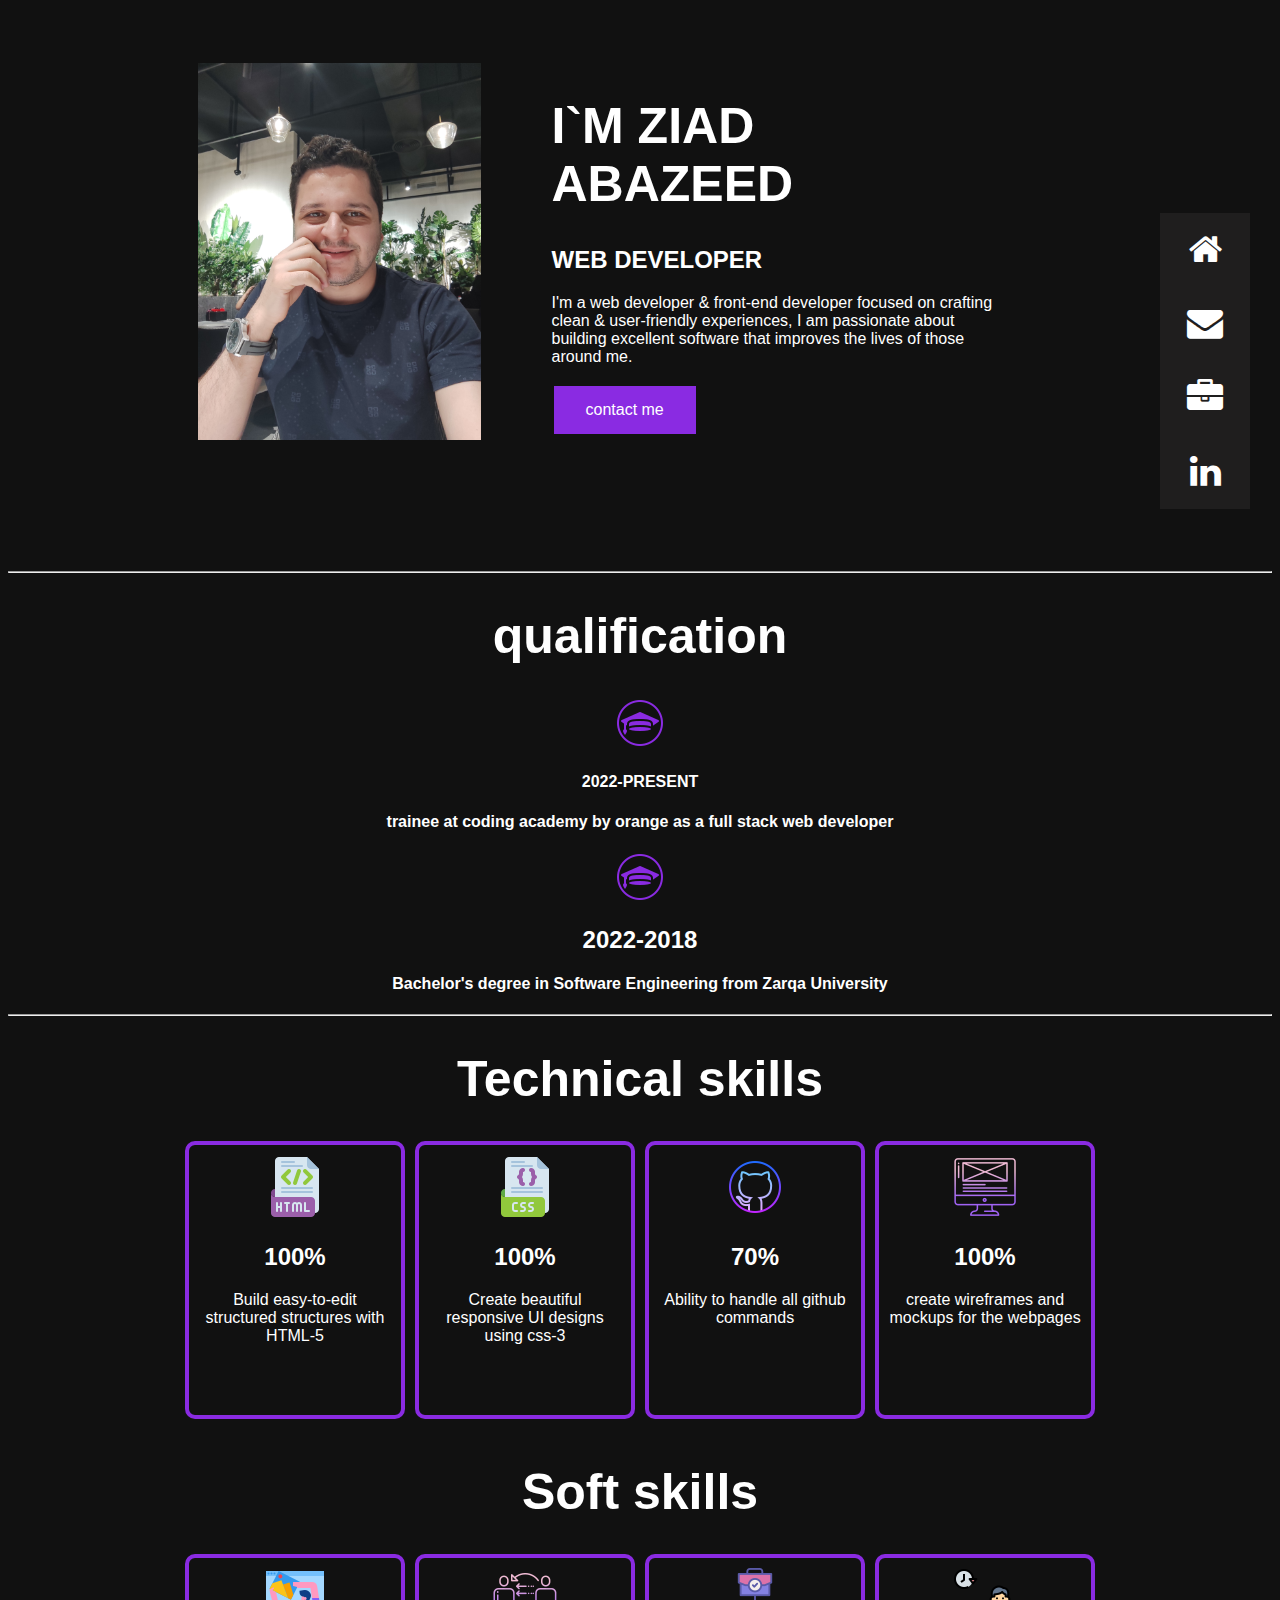
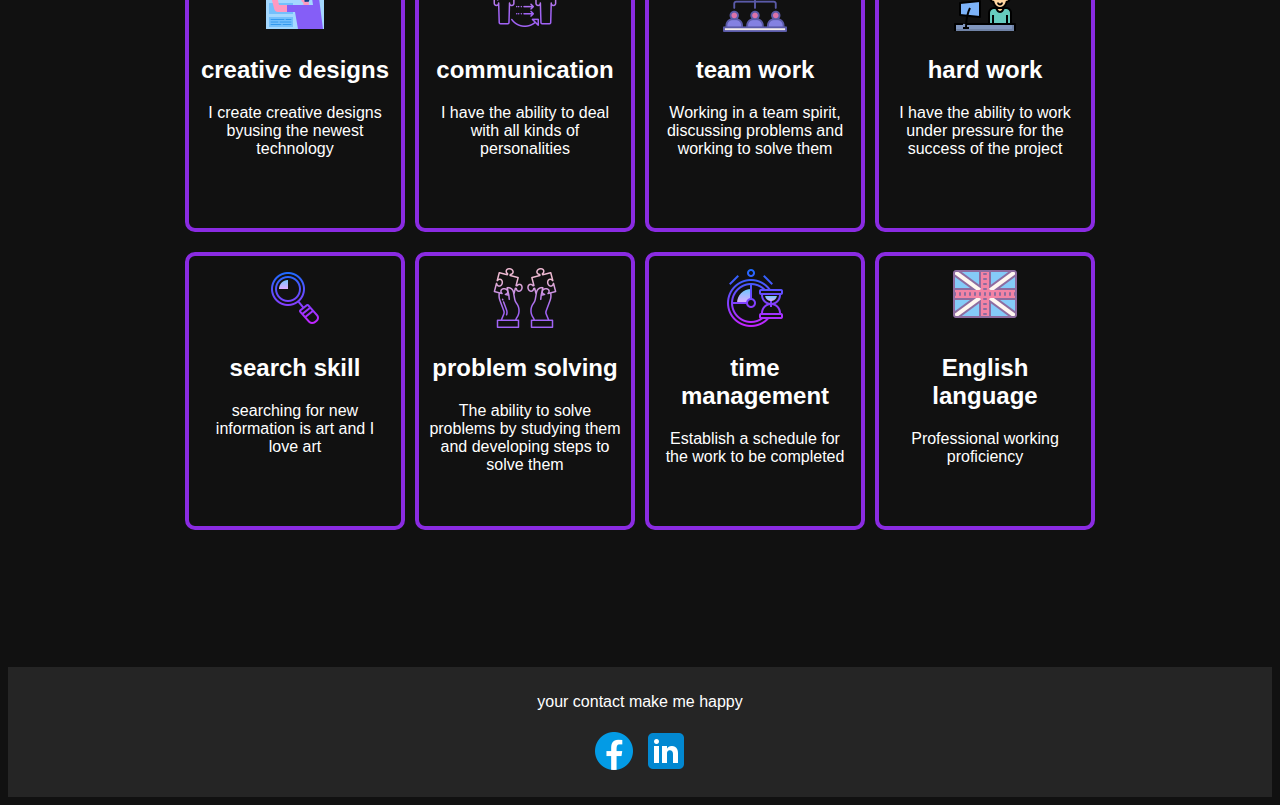
<file: Source Code/portfolio/index.html>
<!DOCTYPE html>
<html lang="en">

<head>
    <meta charset="UTF-8">
    <meta http-equiv="X-UA-Compatible" content="IE=edge">
    <meta name="viewport" content="width=device-width, initial-scale=1.0">
    <link rel="stylesheet" href="https://cdnjs.cloudflare.com/ajax/libs/font-awesome/4.7.0/css/font-awesome.min.css">
    <link rel="stylesheet" href="portfolio-style.css" />
    <title>Home</title>
</head>



<body>
    <header>
        <div class="icon-bar">
            <a title="home" href="index.html"><i class="fa fa-home"></i></a>
            <a title="contact me" href="contact.html" target="_blank"><i class="fa fa-envelope"></i></a>
            <a title="my projects" href="projects.html" target="_blank"><i class="fa fa-briefcase"></i></a>
            <a title="my linked in" href="https://www.linkedin.com/in/ziad-abazeed-529532244/" target="_blank"><i
                    class="fa fa-linkedin"></i></a>
        </div>
    </header>


    <div class="aboutme">
        <!--this dev has my image and intro about me-->
        <div class="about-image">
            <img id="profile-img" src="images/profile.jpg">
        </div>
        <div class="about-info">
            <div class="content">
                <h1>I`M ZIAD ABAZEED</h1>
                <h2>WEB DEVELOPER</h2>
                <p>I'm a web developer & front‑end developer focused on crafting clean & user‑friendly experiences, I am
                    passionate about building excellent software that improves the lives of those around me.</p>
                <a href="contact.html" class="button" target="_blank">contact me</a>
            </div>

        </div>
    </div>
    <hr>
    <div class="qualification">
        <h1>qualification</h1>

        <img src="images/icons8-education-50.png">
        <h4>2022-PRESENT</h4>
        <h4>trainee at coding academy by orange as a full stack web developer</h4>

        <img src="images/icons8-education-50.png">
        <h2>2022-2018</h2>
        <h4>Bachelor's degree in Software Engineering from Zarqa University</h4>


    </div>
    <hr>

    <div class="skills">
        <!--this is skill div has two divs the technical skills and Soft skills-->
        <h1>Technical skills</h1>
        <div class="technicalskills">
            <!--this div has technical skills-->
            <div class="tools">
                <!--tools div is contain the skill-->
                <div><img src="images/html-64.png"></div>
                <h2>100%</h2>
                <p>Build easy-to-edit structured structures with HTML-5</p>
            </div>

            <div class="tools">
                <div><img src="images/css-64.png"></div>
                <h2>100%</h2>
                <p>Create beautiful responsive UI designs using css-3</p>
            </div>
            <div class="tools">
                <div><img src="images/icons8-github-64.png"></div>
                <h2>70%</h2>
                <p>Ability to handle all github commands</p>
            </div>
            <div class="tools">
                <div><img src="images/icons8-wireframe-64.png"></div>
                <h2>100%</h2>
                <p>create wireframes and mockups for the webpages</p>
            </div>


        </div>
        <h1>Soft skills</h1>
        <div class="soft-skills">
            <!--this div has soft skills-->

            <div class="tools">
                <div><img src="images/icons8-creative-64.png"></div>
                <h2>creative designs</h4>
                    <p>I create creative designs byusing the newest technology</p>
            </div>
            <div class="tools">
                <div><img src="images/icons8-connection-64.png"></div>
                <h2>communication</h2>
                <p>I have the ability to deal with all kinds of personalities</p>
            </div>
            <div class="tools">
                <div><img src="images/icons8-teamwork-64.png"></div>
                <h2>team work</h2>
                <p>Working in a team spirit, discussing problems and working to solve them</p>
            </div>
            <div class="tools">
                <div><img src="images/icons8-work-64.png"></div>
                <h2>hard work</h2>
                <p>I have the ability to work under pressure for the success of the project</p>
            </div>
            <div class="tools">
                <div><img src="images/icons8-search-64.png"></div>
                <h2>search skill</h2>
                <p>searching for new information is art and I love art</p>
            </div>
            <div class="tools">
                <div><img src="images/icons8-problem-solving-64.png"></div>
                <h2>problem solving</h2>
                <p>The ability to solve problems by studying them and developing steps to solve them</p>
            </div>

            <div class="tools">
                <div><img src="images/icons8-clock-64.png"></div>
                <h2>time management</h2>
                <p>Establish a schedule for the work to be completed</p>
            </div>
            <div class="tools">
                <div><img src="images/icons8-great-britain-64.png"></div>
                <h2>English language</h2>
                <p>Professional working proficiency</p>
            </div>



        </div>
    </div>


    <footer>
        <p>your contact make me happy </p>
        <a href="https://web.facebook.com/ziad.abazid.3/"><img src="images/icons8-facebook-48.png"></a>
        <a href="https://www.linkedin.com/in/ziad-abazeed/"><img src="images/icons8-linkedin-48.png"></a>
    </footer>



</body>

</html>
</file>
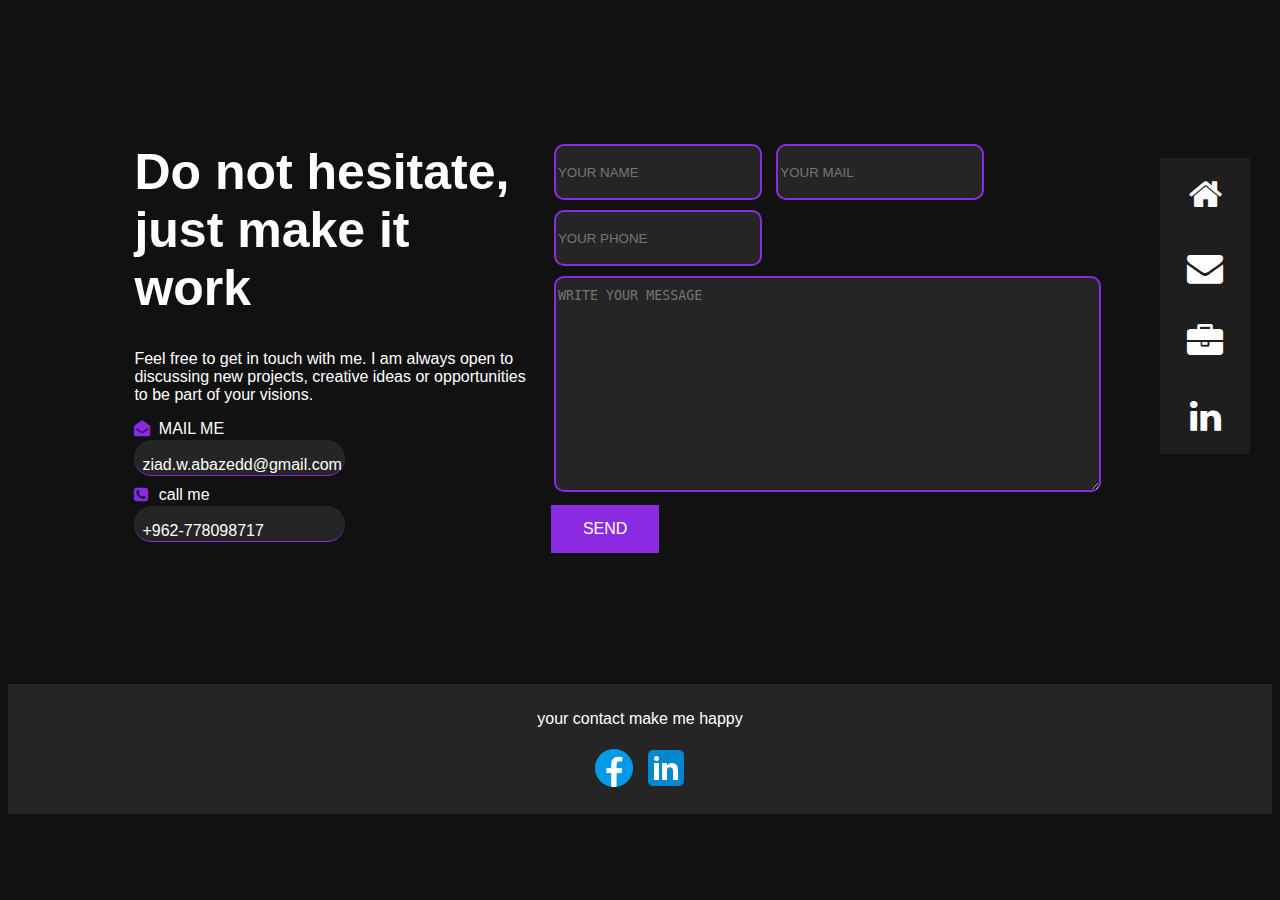
<file: Source Code/portfolio/contact.html>
<!DOCTYPE html>
<html lang="en">
<head>
    <meta charset="UTF-8">
    <meta http-equiv="X-UA-Compatible" content="IE=edge">
    <meta name="viewport" content="width=device-width, initial-scale=1.0">
    <link rel="stylesheet" href="portfolio-style.css" />
    <link rel="stylesheet" href="https://cdnjs.cloudflare.com/ajax/libs/font-awesome/4.7.0/css/font-awesome.min.css">
    <link rel="stylesheet" href="portfolio-style.css" />
    <title>Contact</title>
</head>
<body>
    <header>
        <div class="icon-bar">
            <a title="home" href="index.html" target="_blank" ><i class="fa fa-home"></i></a> 
            <a title="contact me" href="contact.html"><i class="fa fa-envelope"></i></a> 
            <a title="my projects" href="projects.html" target="_blank"><i class="fa fa-briefcase"></i></a> 
            <a title="my linked in" href="https://www.linkedin.com/in/ziad-abazeed-529532244/" target="_blank"><i class="fa fa-linkedin"></i></a>
          </div>
    </header>
    
<div class="contact-page"><!-- this div for contact page include email and phone number-->

    <div class="contact-info">
        <h1>Do not hesitate,<br>just make it work</h1>
        <p>Feel free to get in touch with me. I am always open to discussing new projects, creative ideas or opportunities to be part of your visions.</p>

        <i id="icon" class="fa fa-envelope-open"></i>
            <span>MAIL ME</span>
            <div class="mail-phone"> <p> ziad.w.abazedd@gmail.com</p></div>
           
            <i id="icon" class="fa fa-phone-square"></i>
            <span>call me</span>
           <div class="mail-phone"><p>+962-778098717</p></div> 
         
        
    </div>

    <div class="contact-form"><!--here is the form for the client send his info to me-->
        <form>
            <label for="myInput"></label>
            <input name="myInput" placeholder="YOUR NAME"/>
            <label for="myInput"></label>
            <input name="myInput" placeholder="YOUR MAIL"/>
            <label for="myInput"></label>
            <input name="myInput" placeholder="YOUR PHONE"/>
            <div>
                <label for="myInput"></label>
                <textarea name="myInput" placeholder="WRITE YOUR MESSAGE"></textarea>
                <a href="#" class="button">SEND </a>
            </div>
        </form>


    </div>
</div>

<footer>
    <p>your contact make me happy </p>
    <a href="https://web.facebook.com/ziad.abazid.3/"><img src="images/icons8-facebook-48.png"></a>
    <a href="https://www.linkedin.com/in/ziad-abazeed/"><img src="images/icons8-linkedin-48.png"></a>
</footer>

   

    
</body>
</html>
</file>
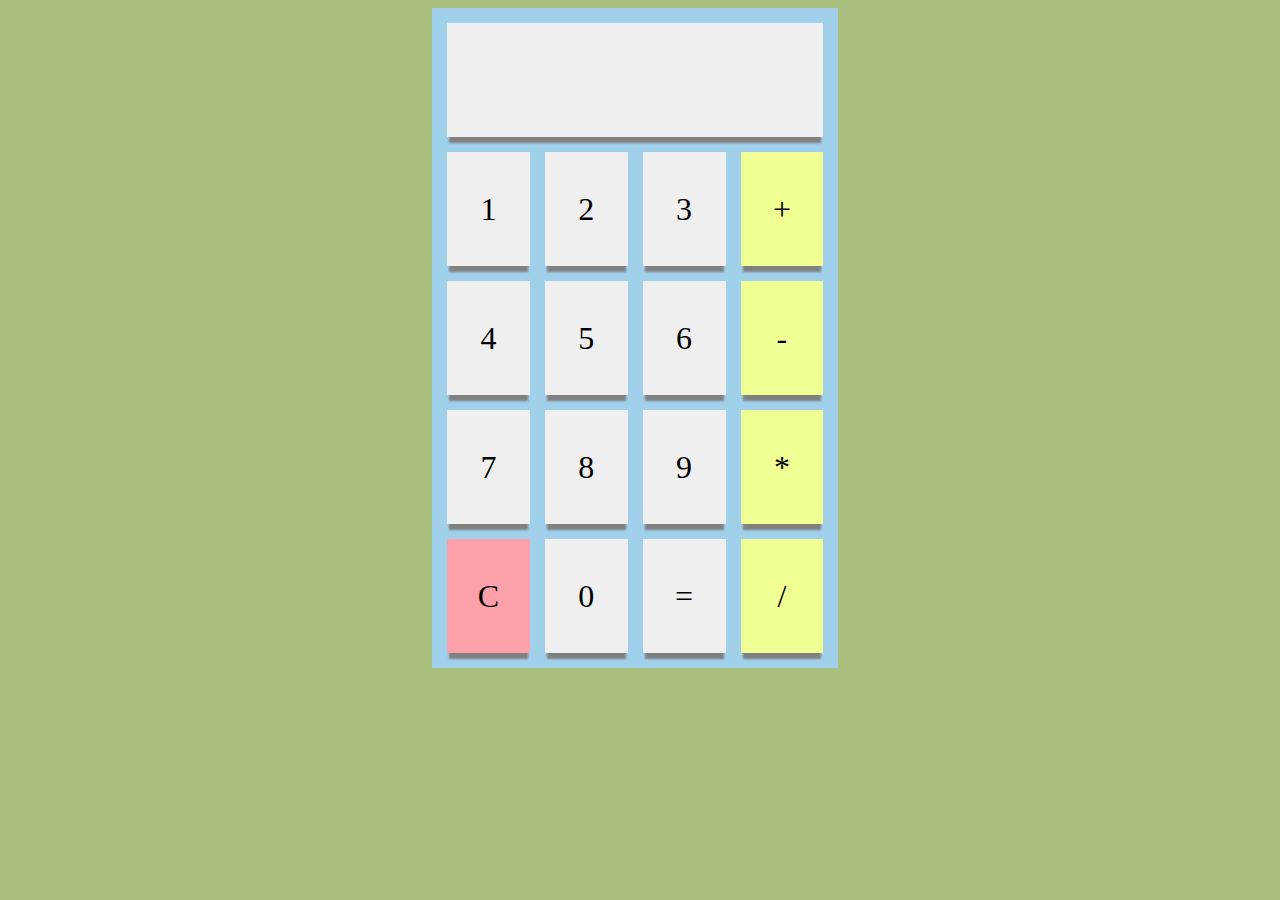
<file: Source Code/portfolio/projects-demo/calculator-Using-Grid.html>
<!DOCTYPE html>
<html lang="en">

<head>
    <meta charset="UTF-8">
    <meta http-equiv="X-UA-Compatible" content="IE=edge">
    <meta name="viewport" content="width=device-width, initial-scale=1.0">
    <title>Calculator</title>


    <style>
        body {
            width: 98%;
            height: 700px;
            background-color: #A8BF7E;
            font-size: xx-large;

        }

        .container-grid {
            padding: 15px;
            width: 30%;
            height: 70vh;
            background-color: #A0D0EA;
            display: grid;
            grid-template-columns: repeat(4, 1fr);
            grid-template-rows: repeat(5, 1fr);
            gap: 15px;
            justify-content: center;
            margin: auto;
        }

        .container-grid div {
            display: flex;
            box-shadow: 0 8px 2px -2px gray;
      
            align-items: center;
            justify-content: center;
            
        }

        .result {
            background-color: #EFEFEF;

            grid-column: 1 /5;

        }
        .clear{
            background-color: #FCA0AA;
        }
        .Operation{
            background-color: #EFFF93;
        }
        .num{
            background-color: #EFEFEF;
        }
    </style>
</head>

<body>

    <div class="container-grid">
        <div class="result"></div>
        <div class="num">1</div>
        <div class="num">2</div>
        <div class="num">3</div>
        <div class="Operation">+</div>
        <div class="num">4</div>
        <div class="num">5</div>
        <div class="num">6</div>
        <div class="Operation">-</div>
        <div class="num">7</div>
        <div class="num">8</div>
        <div class="num">9</div>
        <div class="Operation">*</div>
        <div class="clear">C</div>
        <div class="num">0</div>
        <div class="num">=</div>
        <div class="Operation">/</div>
    </div>
</body>

</html>
</file>
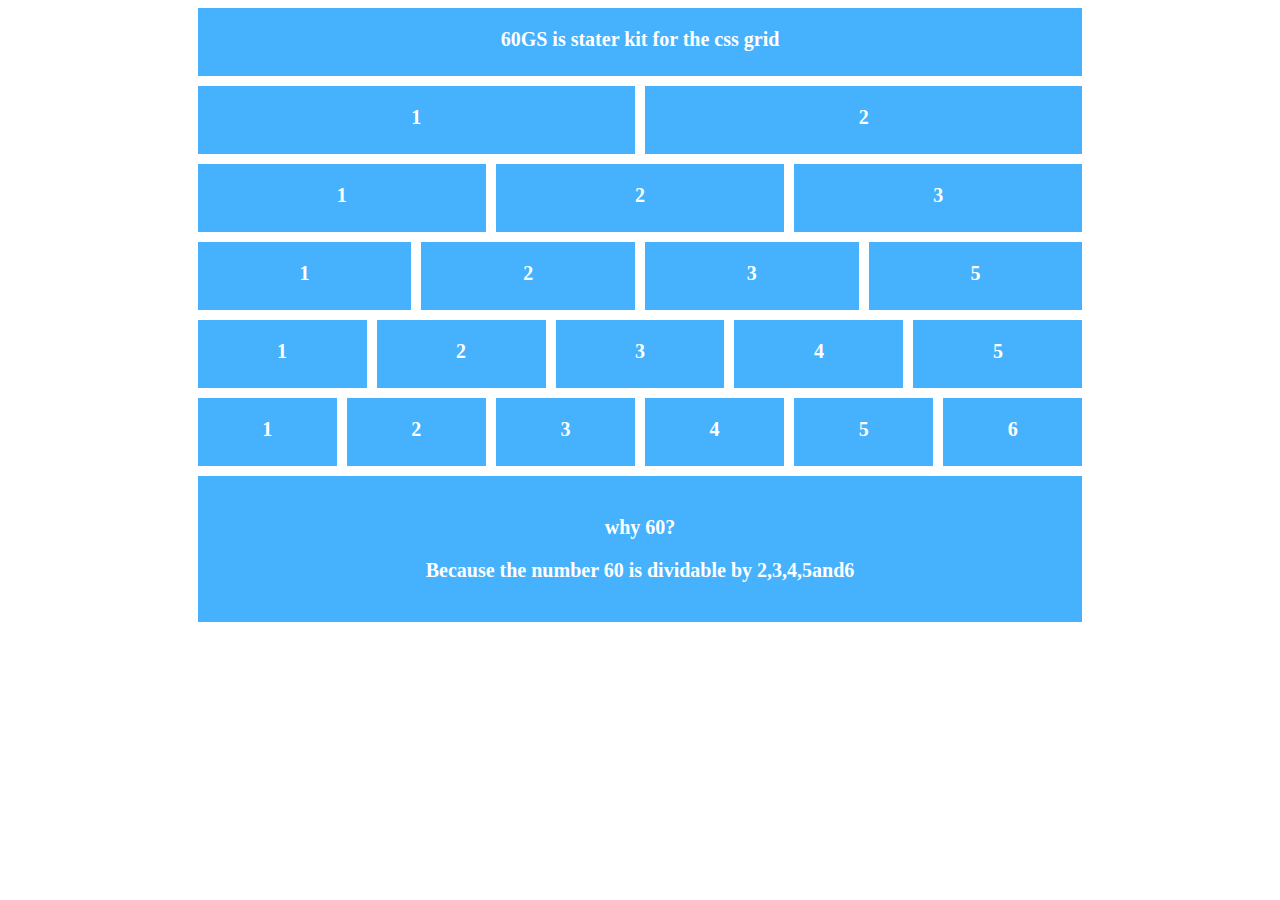
<file: Source Code/portfolio/projects-demo/60GS-gridtask/60GS-grids.html>
<!DOCTYPE html>
<html lang="en">
  <head>
    <meta charset="UTF-8" />
    <meta http-equiv="X-UA-Compatible" content="IE=edge" />
    <meta name="viewport" content="width=device-width, initial-scale=1.0" />
    <title>Document</title>
    <link rel="stylesheet" href="grids-60.css" />
  </head>
  <body>
    <div class="parent">
      <div class="div1">60GS is stater kit for the css grid</div>
      <div class="div2">1</div>
      <div class="div3">2</div>
      <div class="div4">1</div>
      <div class="div5">2</div>
      <div class="div6">3</div>
      <div class="div7">1</div>
      <div class="div8">2</div>
      <div class="div9">3</div>
      <div class="div10">5</div>
      <div class="div11">1</div>
      <div class="div12">2</div>
      <div class="div13">3</div>
      <div class="div14">4</div>
      <div class="div15">5</div>
      <div class="div16">1</div>
      <div class="div17">2</div>
      <div class="div18">3</div>
      <div class="div19">4</div>
      <div class="div20">5</div>
      <div class="div21">6</div>
      <div class="div22">
        <p>why 60?</p>
        <p>Because the number 60 is dividable by 2,3,4,5and6</p>
      
      
      </div>
    </div>
  </body>
</html>
</file>
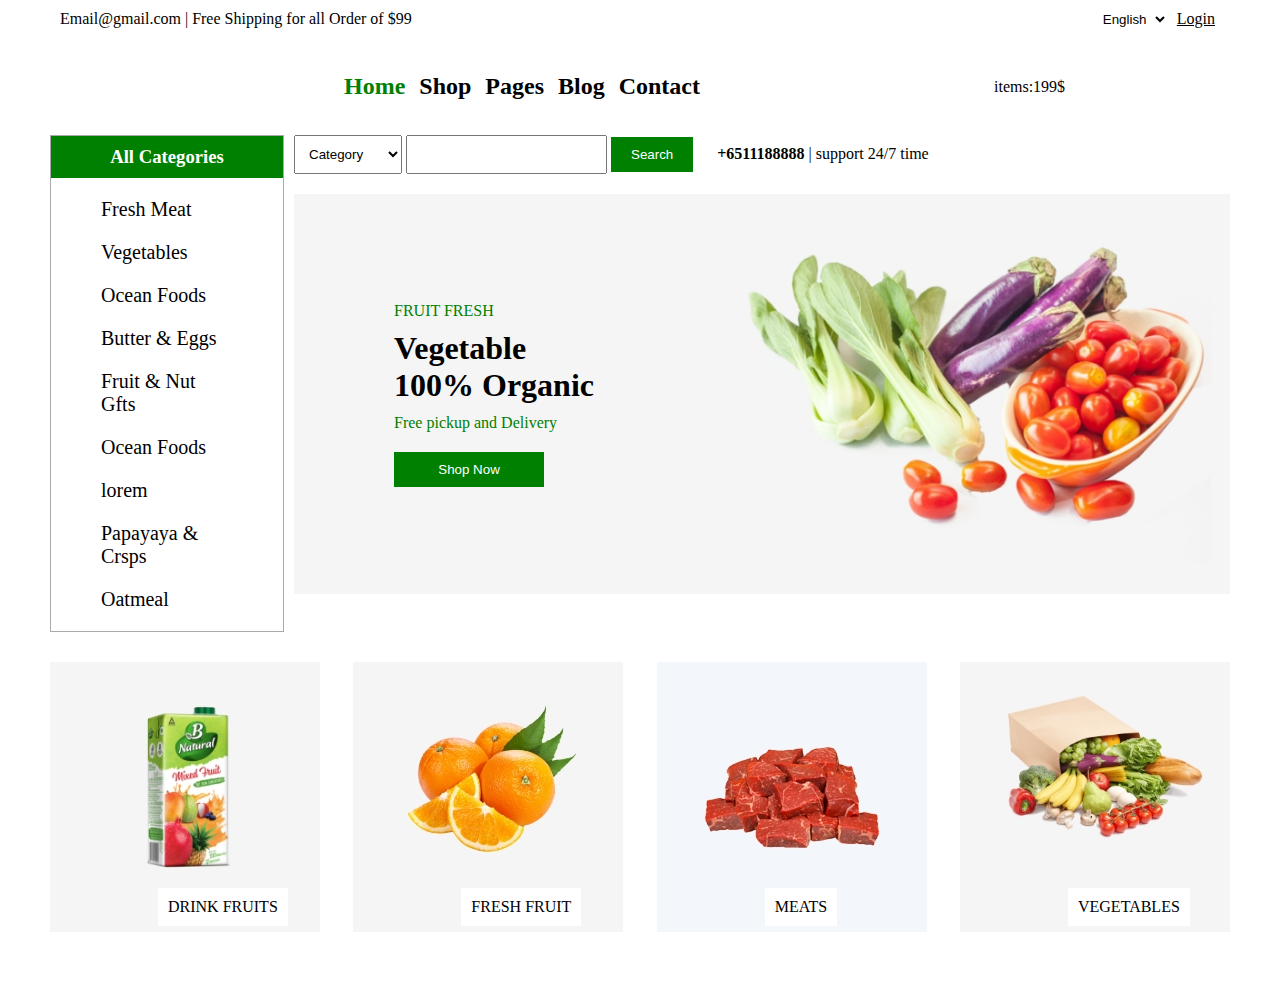
<file: Source Code/portfolio/projects-demo/vegetable-websiteScreen/vegetable.html>
<!DOCTYPE html>
<html lang="en">

<head>
  <meta charset="UTF-8" />
  <meta http-equiv="X-UA-Compatible" content="IE=edge" />
  <meta name="viewport" content="width=device-width, initial-scale=1.0" />
  <title>vegetable</title>
  <link rel="stylesheet" href="https://cdnjs.cloudflare.com/ajax/libs/font-awesome/6.1.1/css/all.min.css"
    integrity="sha512-KfkfwYDsLkIlwQp6LFnl8zNdLGxu9YAA1QvwINks4PhcElQSvqcyVLLD9aMhXd13uQjoXtEKNosOWaZqXgel0g=="
    crossorigin="anonymous" referrerpolicy="no-referrer" />
  <link rel="stylesheet" href="vegetable-style.css" />
</head>

<body>
  <div class="container">
    <div class="row top-nav">
      <div class="left">
        <i class="fa-solid fa-envelope"></i> Email@gmail.com  | Free Shipping for all Order of $99
      </div>
      <div class="right">
        <a href="#"><i class="fa-brands fa-facebook-f"></i></a>
        <a href="#"><i class="fa-brands fa-square-instagram"></i></a>
        <a href="#"><i class="fa-brands fa-linkedin"></i></a>
        <a href="#"><i class="fa-brands fa-pinterest"></i></a>
        <a href="#"><i class="fa-brands fa-twitter"></i></a>

        <span><i class="fas fa-language"></i></span>
        <select>
          <option>English</option>
        </select>

        <span><i class="fa-solid fa-user"></i> <a href="#">Login</a></span>
      </div>
    </div>

    <!--  -->
    
      <div class="header">
        <div class="left">
          <nav>
            <ul>
              <li id="home">
                Home
              </li>
              <li>
                Shop
              </li>
              <li>
                Pages
              </li>
              <li>
                Blog
              </li>
              <li>
                Contact
              </li>
            </ul>
          </nav>
        </div>
        <div class="right">
          <i class="fa-solid fa-cart-shopping"></i>
          <i class="fa-solid fa-heart"></i>
          items:199$
        </div>
      </div>
    

    <!--  -->
    <div class="main">
      <div class="left">
        <h3><i class="fa-solid fa-bars"></i> All Categories</h3>
        <ul>
          <li>Fresh Meat</li>
          <li>Vegetables</li>
          <li>Ocean Foods</li>
          <li>Butter & Eggs</li>
          <li>Fruit & Nut Gfts</li>
          <li>Ocean Foods</li>
          <li>lorem</li>
          <li>Papayaya & Crsps</li>
          <li>Oatmeal</li>
        </ul>
      </div>

      <div class="right">
        <div class="top">
          <select>
            <option>Category</option>
            <option>Category 2</option>
          </select>
          <input type="text" class="search" />
          <button class="btn">Search</button>

          <i class="fa-solid fa-square-phone"></i>
          <strong>+6511188888</strong> |
          <span>support 24/7 time</span>
        </div>

        <div class="bottom">
          <span>FRUIT FRESH</span>
          <h1>
            Vegetable<br> 100% Organic
          </h1>
          <span>Free pickup and Delivery</span>
          <button class="btn">Shop Now</button>
        </div>
      </div>
    </div>
    <!--  -->
    <div class="row cards">
      <div class="card">
        <img src="drink.jpg" alt="" />
        <span>DRINK FRUITS</span>
      </div>
      <div class="card">
        <img src="fruit.jpg" alt="" />
        <span>FRESH FRUIT</span>
      </div>
      <div class="card">
        <img src="meats.jpg" alt="" />
        <span>MEATS</span>
      </div>
      <div class="card">
        <img src="vege.jpg" alt="" />
        <span>VEGETABLES</span>
      </div>
    </div>
    <!--  -->
  </div>
</body>

</html>
</file>
<file: Source Code/portfolio/portfolio-style.css>
/* style for all pages*/
body {
  background-color: #111111;
  font-family: sans-serif;
  color: white;



}

footer{
  padding-top: 10px;
  margin-bottom: 0%;
  width: 100%;
  height: 120px;
  text-align: center;
  background-color: #252525;
  margin-top: 10%;
}
/*style for navbar*/
.icon-bar {
  width: 90px;
  background-color: rgb(31, 30, 30);
  position: absolute;
  position: fixed;
  margin-top: 150px;
  margin-left: 90%;


}

.icon-bar a {
  display: block;
  text-align: center;
  padding: 16px;
  transition: all 0.6s ease;
  color: white;
  font-size: 36px;
}

.icon-bar a:hover {
  background-color: #8A2BE2;
}
/* style for home page*/

/*style for about me part*/

.aboutme {
  width: 70%;
  margin: auto;
  display: flex;
  margin-top: 5%;
  justify-items: center;


}

#profile-img {
  width: 80%;


}

.about-image {
  width:40%;

}

h1 {
  font-size: 50px;
}

.about-info {
  width: 50%;
  height: 500px;
}

.button {
  background-color: #8A2BE2;
  color: white;
  padding: 15px 32px;
  text-align: center;
  display: inline-block;
  font-size: 16px;
  margin: 4px 2px;
  text-decoration: none;
  cursor: pointer;
}
/*style for qualification part */

.qualification{
  width: 80%;
margin: auto;
grid-template-columns: 1fr 1fr;
text-align: center;

}
ul{
  list-style: none;
}



/*style for skills part */
.skills {
  text-align: center;
  width: 80%;
  margin: auto;
}

.technicalskills {
  width: 90%;
  margin: auto;
  display: grid;
  grid-template-columns: repeat(4, 1fr);
  gap: 10px;

}

.soft-skills {
  width: 90%;
  margin: auto;
  display: grid;
  grid-template-columns: repeat(4, 1fr);
  gap: 10px;



}

.tools {
  height: 250px;
  border: 4px solid #8A2BE2;
  border-radius: 10px;
  text-align: center;
  padding: 10px;
  margin-bottom: 10px;
}

.tools:hover {
  box-shadow: 0 4px 8px 0 white, 0 6px 20px 0 white;
}


/* style for projucts page*/

.card {
  background-color: #8A2BE2;
}

.card:hover {
  box-shadow: 0 4px 8px 0 white, 0 6px 20px 0 white;
}

.container {
  width: 80%;
}


/* style for contact page*/
.contact-page {
  width: 80%;
  display: flex;
  margin: auto;
  gap: 10px;
 

}
.contact-info {
  width: 40%;
  margin-top: 10%;

}

.contact-form {
  width: 55%;
  margin-top: 13%;
  display: flex;
}

input {
  margin: 5px;
  border: 2px solid #8A2BE2;
  width: 200px;
  height: 50px;
  border-radius: 10px;
  background-color: #252525;
  color: white;
}

textarea {
  margin: 5px;
  border: 2px solid #8A2BE2;
  width: 97%;
  height: 200px;
  border-radius: 10px;
  color: white;
  padding-top: 10px;
  background-color: #252525;
}

.mail-phone {
  vertical-align: middle;
  background-color: #252525;
  padding-left: 8px;
  width: 50%;
  align-content: center;
  height: 35px;
  border-radius: 20px;
  margin-bottom: 10px;
  border-bottom: 1px solid #8A2BE2;

}

#icon {
  color: #8A2BE2;
  width: 20px;
  height: 20px;
}




/* media*/
@media screen and (max-width:1054px) {
  .icon-bar {
    margin-left: 90%;

  }
/*media query for home page*/
  #profile-img {
    width: 90%;


  }

  .about-image {
    width: 50%;
    margin-top: 6%;
  }

  .about-info {
    width: 50%;

  }

  .soft-skills {
    grid-template-columns: repeat(3,1fr);

  }


  .technicalskills {
    grid-template-columns: auto auto auto;

  }
  /*media query for contact page*/
  .contact-page {
    flex-direction: column;
  }

  .contact-info,
  .contact-form,
  textarea,
  input,
  .mail-phone {
    width: 100%;
  }

}



@media screen and (max-width:800px) {

  .icon-bar {
    width: 100%;
    background-color: rgb(31, 30, 30);
    margin-top: 0%;
    margin-left: 0%;
    margin-bottom: 10px;
    position: relative;
  }

  .icon-bar a {
    float: left;
    width: 20%;
    text-align: center;
    padding: 12px 0;
    transition: all 0.3s ease;
    color: white;
    font-size: 36px;
  }
/*media query for home page*/
  .aboutme {
    flex-direction: column;
    justify-content: center;
    flex-wrap: wrap;


  }

  .about-image {
    text-align: center;
    width: 100%;
  }

  .about-info {
    text-align: center;
    width: 100%;
  }

  .soft-skills {
    grid-template-columns: 1fr 1fr;

  }

  .technicalskills {
    grid-template-columns: auto auto;

  }

  /*media query for contact page*/
  .contact-page {
    flex-direction: column;
  }

  .contact-info,
  .contact-form,
  textarea,
  input,
  .mail-phone {
    width: 100%;
  }

}

@media (max-width:600px) {
  .icon-bar {
    width: 100%;
    background-color: rgb(31, 30, 30);
    margin-top: 0%;
    margin-left: 0%;
    margin-bottom: 10px;
    position: relative;
  }

  .icon-bar a {
    float: left;
    width: 20%;
    text-align: center;
    padding: 12px 0;
    transition: all 0.3s ease;
    color: white;
    font-size: 36px;
  }
/*media query for home page*/

  .aboutme {
    flex-direction: column;
    justify-content: center;
    flex-wrap: wrap;


  }

  .about-image {
    margin-top: 10px;
    text-align: center;
    width: 100%;
  }

  .about-info {
    text-align: center;
    width: 100%;
  }

  .soft-skills {
    grid-template-columns: auto;

  }

  .technicalskills {
    grid-template-columns: auto;

  }
    /*media query for contact page*/

  .contact-page {
    flex-direction: column;
  }

  .contact-info,
  .contact-form,
  textarea,
  input,
  .mail-phone {
    width: 100%;
  }
}
</file>
<file: Source Code/portfolio/projects-demo/60GS-gridtask/grids-60.css>
.parent {
  width: 70%;
  margin: auto;
  display: grid;
  grid-gap: 10px;
  grid-template-columns: repeat(60, 1fr);
  grid-template-rows: repeat(8,1fr);
}
.parent> div {
  background: #46B2FD;
  color: white;
  padding: 20px;
  text-align: center;
  font-size: 20px;
  font-weight: bold;
}

.div1 {
  grid-column-end: span 60;
} 

.div2,
.div3 {
  grid-column-end: span 30;
} 

.div4,
.div5,
.div6 {
  grid-column-end: span 20;
} 

.div7,
.div8,
.div9,
.div10 {
  grid-column-end: span 15;
} 

.div11,
.div12,
.div13,
.div14,
.div15 {
  grid-column-end: span 12;
} 
.col-10,
.div16,
.div17,
.div18,
.div19,
.div20,
.div21 {
  grid-column-end: span 10;
} 

.div22{
  grid-column-end: span 60;
  grid-row: 7/9;
}
</file>
<file: Source Code/portfolio/projects-demo/vegetable-websiteScreen/vegetable-style.css>
* {
  margin: 0;
  padding: 0;
  box-sizing: border-box;
}


.container {
 max-width: 1200px;
  margin: auto;
  min-height: 1000px;
  padding: 0 10px;
}
.container .row {
  display: flex;
  flex-direction: row;
  flex-wrap: wrap;
  justify-content: space-between;
  align-items: center;
}

.top-nav {
  padding: 10px;
}
a {
  color: #000;
  padding: 5px;
  cursor: pointer;
}
.top-nav select {
  background: none;
  padding: 0 5px;
  border: none;
}

.header {
  display: flex;
  flex-direction: row;
  justify-content: space-between;
  align-items: center;
  padding: 30px 0;
}
.header .left {
  display: flex;
  justify-content: center;
  align-items: center;
  width: 80%;
  
}
.header .right {
  width: 20%;
}
.header ul {
  list-style-type: none;
  padding: 0;
  margin: 0;
}
.header ul li {
  display: inline-block;
  font-weight: bold;
  padding: 5px;
  font-size: 24px;
  justify-content: space-between;
}
#home{
  color: green;
}




.main {
  display: flex;
  justify-content: space-between;
  align-items: flex-start;
  gap: 10px;
}
.main .left {
  width: 20%;
  border: 1px solid #aaa;
  min-height: 460px;
}
.main .left h3 {
  background: green;
  color: #fff;
  padding: 10px;
  text-align: center;
}
.main ul {
list-style-type: none;
  padding: 10px 50px;
  margin: 0;
}
.main ul li {
  padding: 10px 0;
  font-size: 20px;
  cursor: pointer;
}

.main .right {
  width: 80%;
}
.main .top {
  margin-bottom: 20px;
}
.main .top select {
  padding: 10px;
}
.main .top .btn {
  padding: 10px 20px;
  background: green;
  color: #fff;
  border: none;
 
}
.main .top .search {
  padding: 10px;
}
.main .top i {
  margin-left: 20px;
  border-radius: 50px;
  font-size: 24px;
}

.main .bottom {
  background-image: url("main.jpg");
  background-repeat: no-repeat;
  background-size: contain;
  padding: 10px;
  min-height: 400px;
  background-position: right center;
  background-color: #f5f5f5;
}
.main .bottom {
  display: flex;
  flex-direction: column;
  justify-content: center;
  padding-left: 100px;
}
.main h1 {
  margin: 10px 0;
}
.main .bottom .btn {
  border: 0;
  background: green;
  color: #fff;
  padding: 10px 20px;
  width: 150px;
  margin-top: 20px;
  cursor: pointer;
}
.main .bottom span {
  color: green;
}
.main .bottom .btn{
  background: green;
  color: white;
}
.row.cards {
  justify-content: space-between;
  align-items: center;
  gap: 10px;
}
.card {
  margin-top: 30px;
  position: relative;
}
.card span {
  position: absolute;
  bottom: 10px;
  left: 40%;
  padding: 10px;
  background: #fff;
  color: #000;
}
.card img {
  user-select: none;
}

@media (max-width: 900px) {
  .row.top-nav {
    justify-content: center;
  }
  .top-nav .right {
    margin-top: 20px;
  }

  .header .left {
    display: flex;
    justify-content: center;
    align-items: center;
    width: 100%;
  }
  .header .right {
    padding: 30px 0;
    width: 100%;
    display: flex;
    justify-content: center;
    align-items: center;
    gap: 5px;
  }


  .main {
    display: flex;
    justify-content: space-between;
    align-items: flex-start;
    gap: 10px;
    flex-wrap: wrap;
  }
  .main .left {
    width: 100%;
    text-align: center;
  }

  .main .right {
    width: 100%;
  }
  .main .top {
    margin: 20px 0;
  }
  .row.cards {
    justify-content: center;
  }
}
</file>
